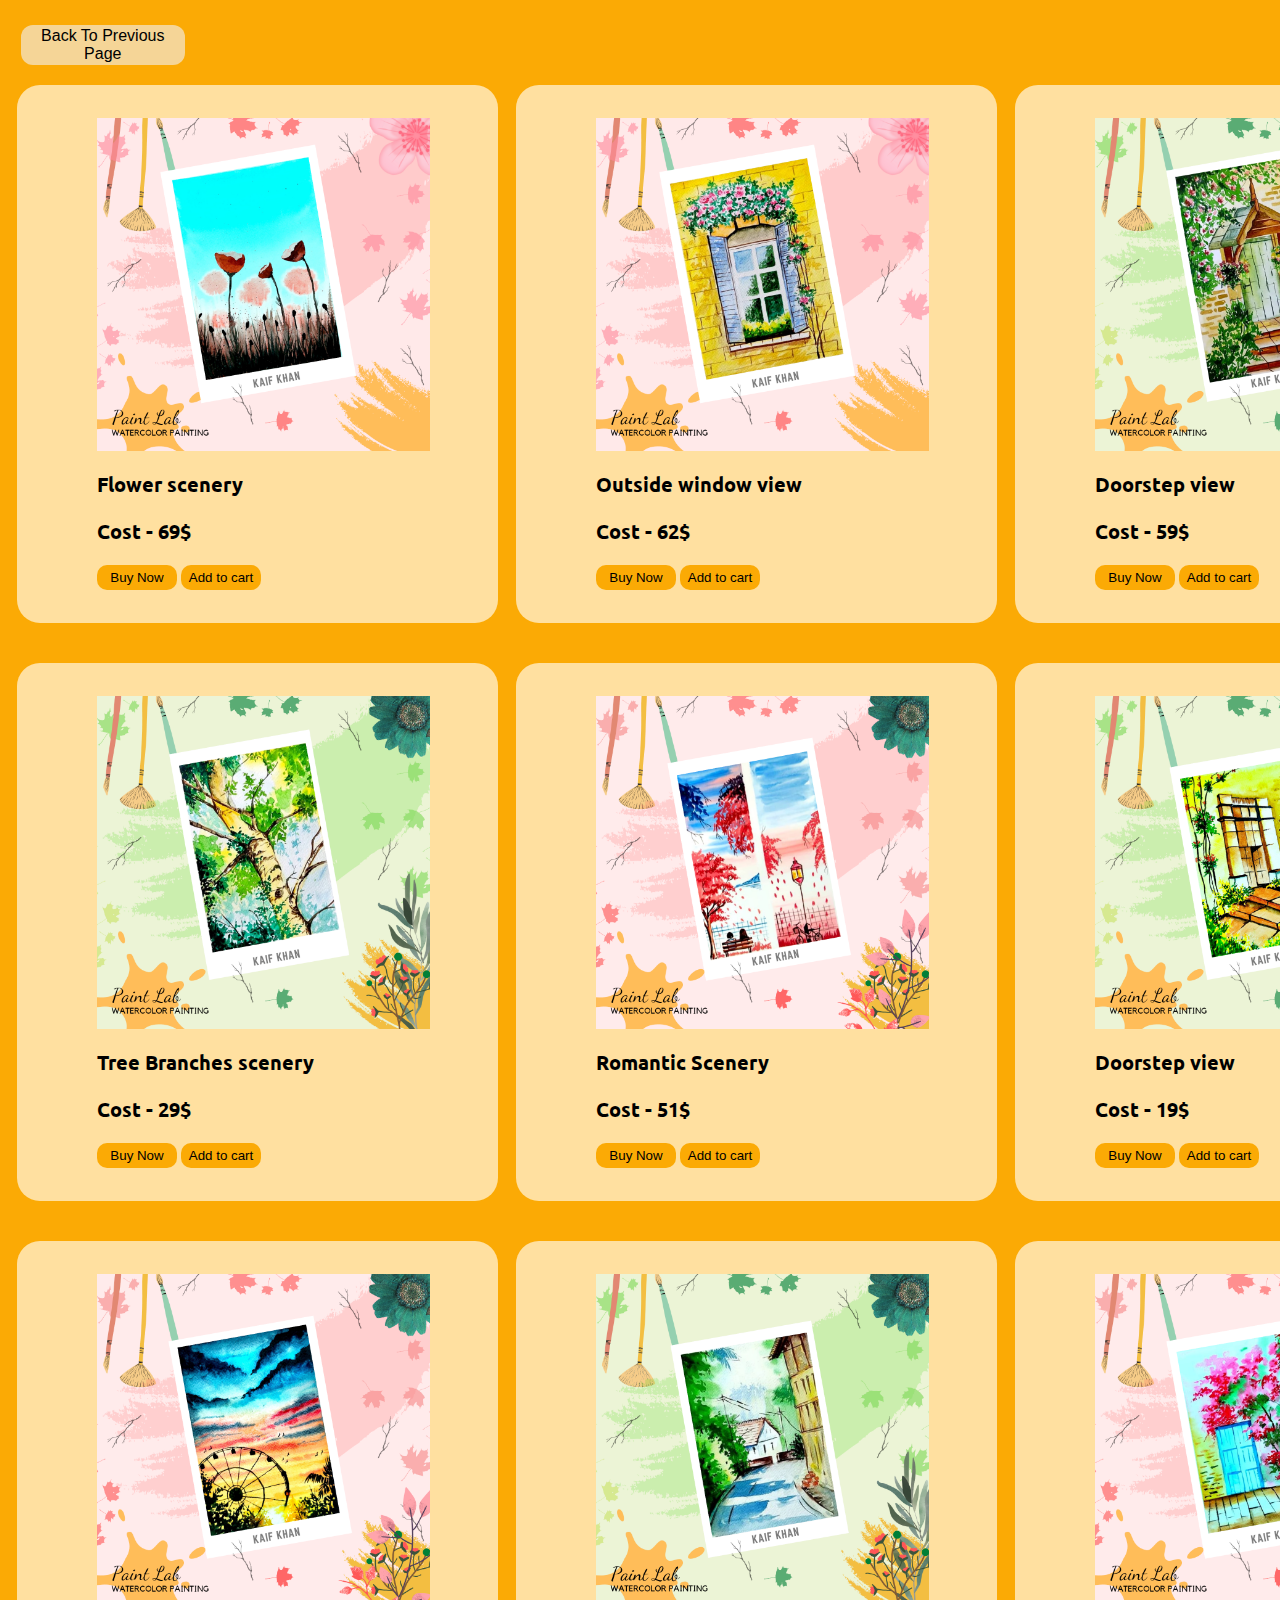
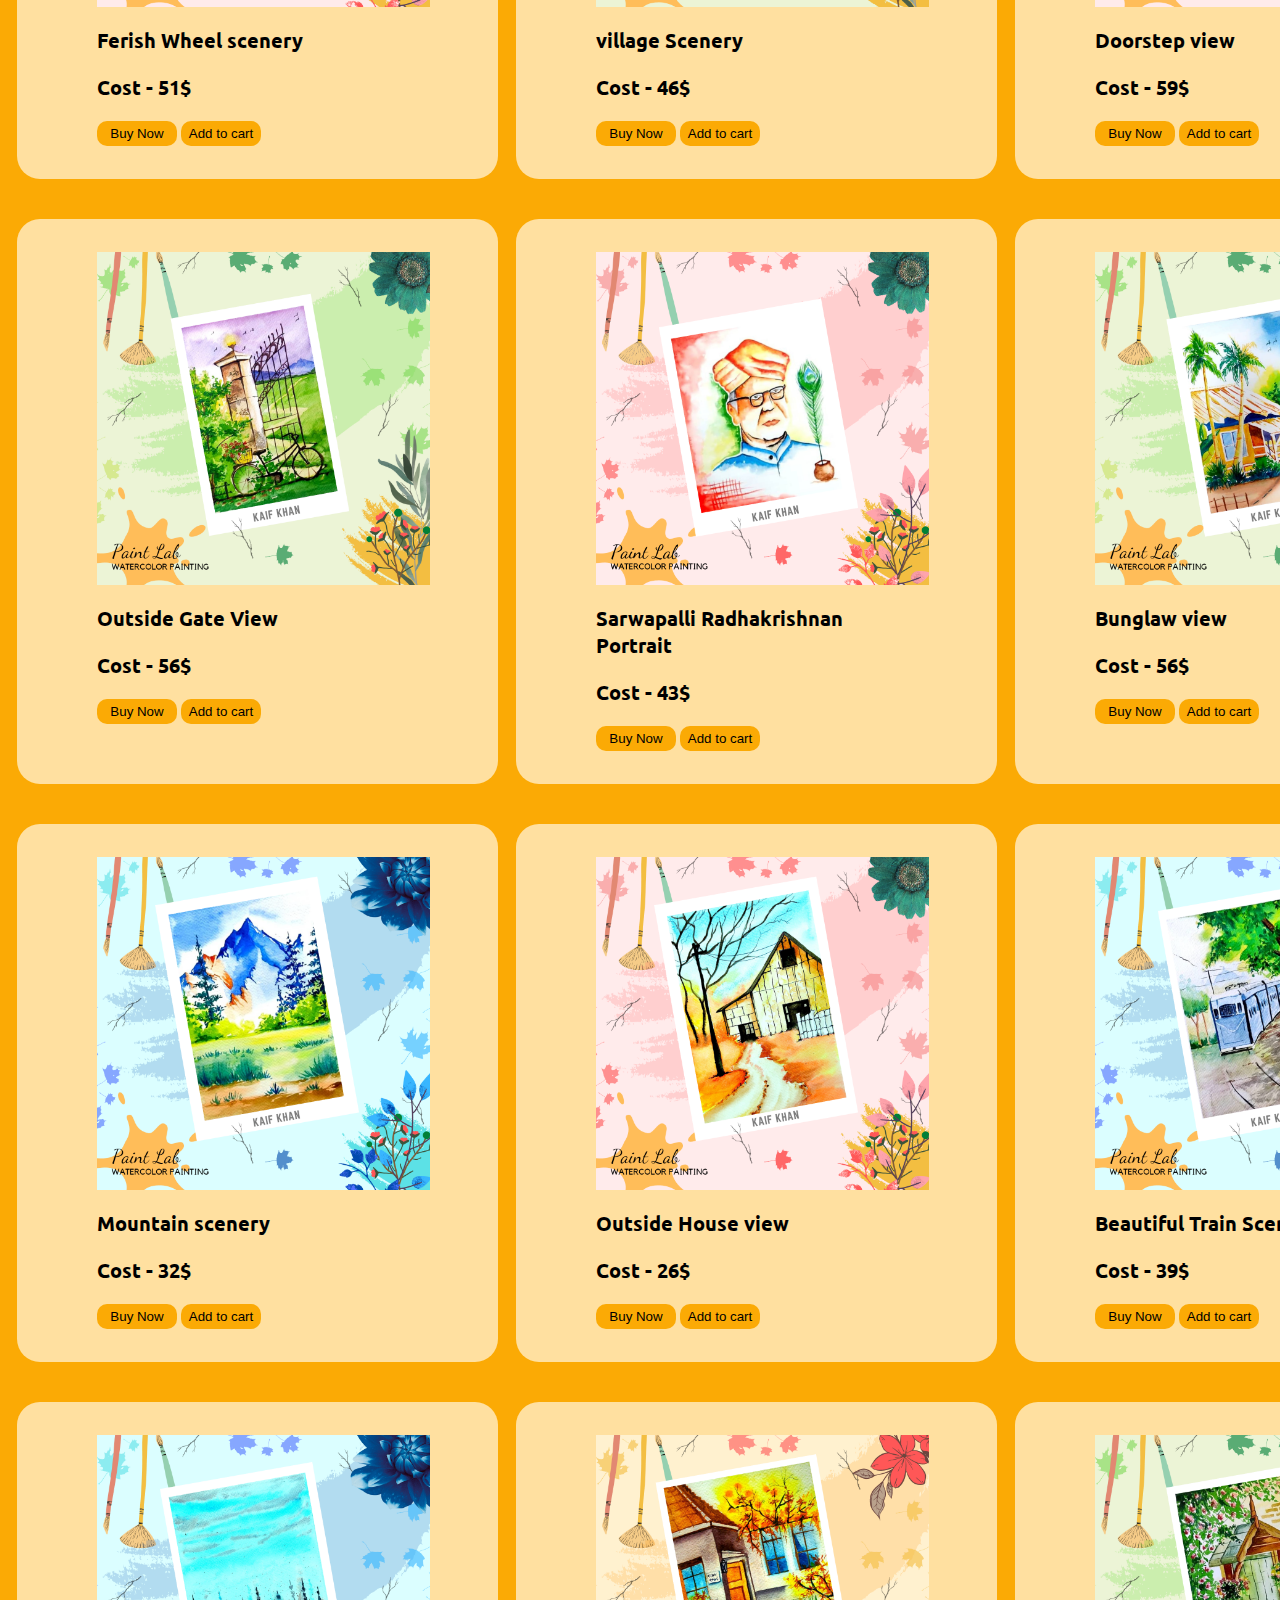
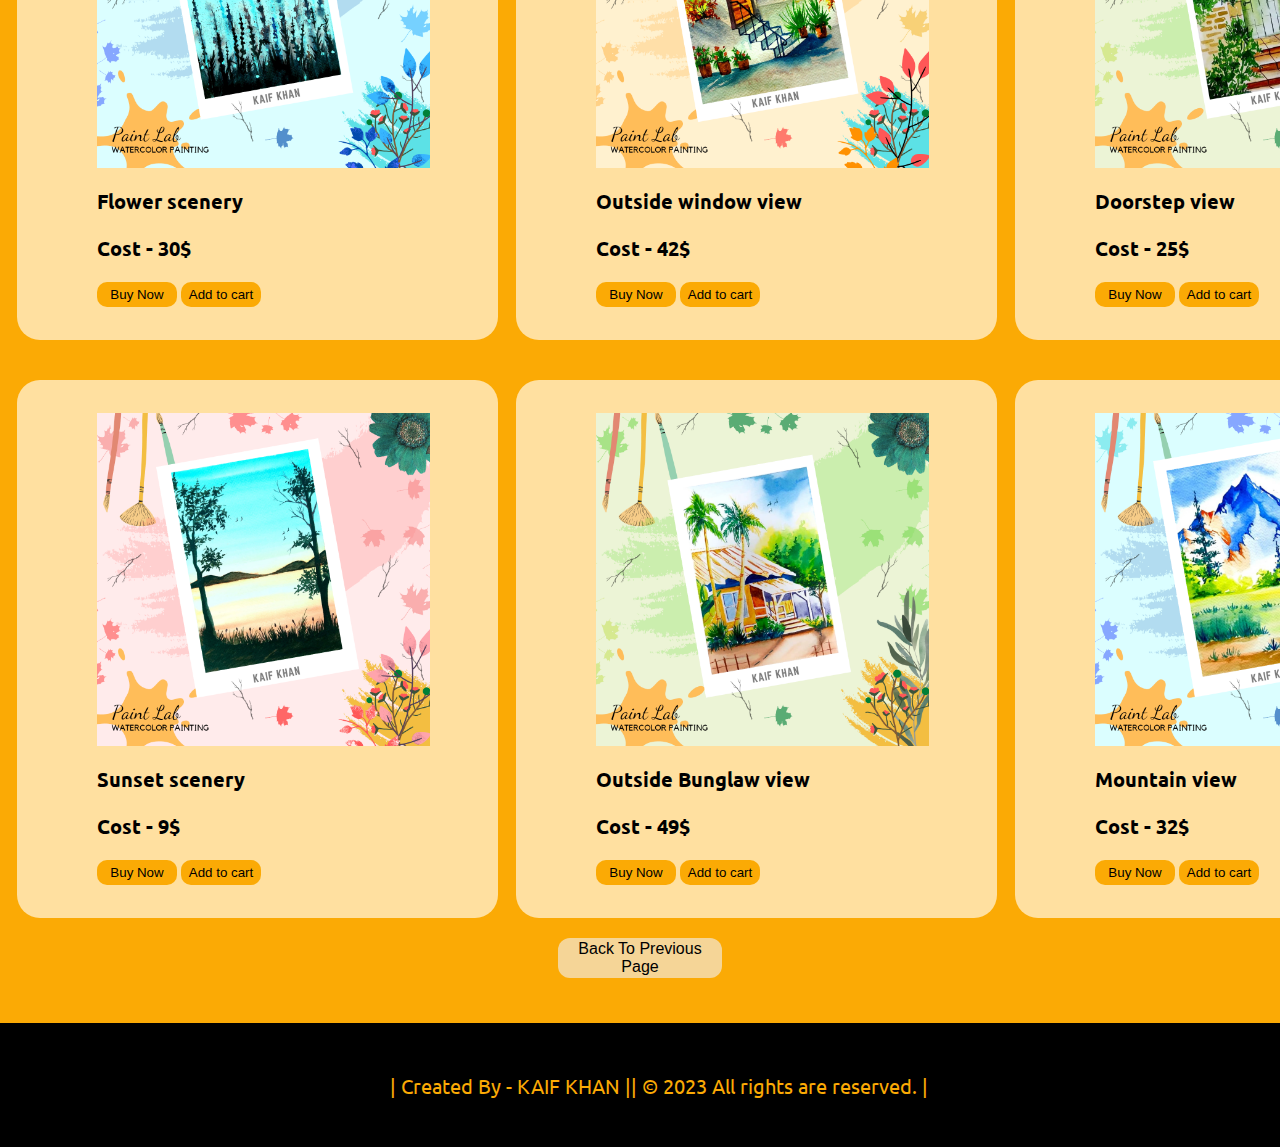
<file: 2ndpage.html>
<!DOCTYPE html>
<html lang="en">
<head>
    <meta charset="UTF-8">
    <meta http-equiv="X-UA-Compatible" content="IE=edge">
    <meta name="viewport" content="width=device-width, initial-scale=1.0">
    <link rel="stylesheet" href="2ndstylesheet.css">
    <link rel="preconnect" href="https://fonts.googleapis.com">
    <link rel="preconnect" href="https://fonts.gstatic.com" crossorigin>
    <link href="https://fonts.googleapis.com/css2?family=Ubuntu:wght@300&display=swap" rel="stylesheet">
    <title>Painting Store</title>
</head>
<body>
    
    <!-- back button  -->
    <div class="moreview" id="backbtn">
        <button class="more"><a href="index.html">Back To Previous Page</a></button>
    </div>
    
    <!-- products section  -->
    <section id="products">
        <div class="container">
            <div class="element">
                <div class="elements" id="product1">
                    <img src="export2.png" alt="">
                    <p>Flower scenery</p>
                    <p>Cost - 69$</p>
                    <button class="buybutton">Buy Now</button>
                    <button class="buybutton">Add to cart</button>
                </div>
                <div class="elements" id="product2">
                    <img src="export3.png" alt="">
                    <p>Outside window view</p>
                    <p>Cost - 62$</p>
                    <button class="buybutton">Buy Now</button>
                    <button class="buybutton">Add to cart</button>
                </div>
                <div class="elements" id="product3">
                    <img src="export4.png" alt="">
                    <p>Doorstep view</p>
                    <p>Cost - 59$</p>
                    <button class="buybutton">Buy Now</button>
                    <button class="buybutton">Add to cart</button>
                </div>
            </div>

            <div class="element">
                <div class="elements" id="product1">
                    <img src="export5.png" alt="">
                    <p>Tree Branches scenery</p>
                    <p>Cost - 29$</p>
                    <button class="buybutton">Buy Now</button>
                    <button class="buybutton">Add to cart</button>
                </div>
                <div class="elements" id="product2">
                    <img src="export10.png" alt="">
                    <p>Romantic Scenery</p>
                    <p>Cost - 51$</p>
                    <button class="buybutton">Buy Now</button>
                    <button class="buybutton">Add to cart</button>
                </div>
                <div class="elements" id="product3">
                    <img src="export6.png" alt="">
                    <p>Doorstep view</p>
                    <p>Cost - 19$</p>
                    <button class="buybutton">Buy Now</button>
                    <button class="buybutton">Add to cart</button>
                </div>
            </div>

            <div class="element">
                <div class="elements" id="product1">
                    <img src="export11.png" alt="">
                    <p>Ferish Wheel scenery</p>
                    <p>Cost - 51$</p>
                    <button class="buybutton">Buy Now</button>
                    <button class="buybutton">Add to cart</button>
                </div>
                <div class="elements" id="product2">
                    <img src="export7.png" alt="">
                    <p>village Scenery</p>
                    <p>Cost - 46$</p>
                    <button class="buybutton">Buy Now</button>
                    <button class="buybutton">Add to cart</button>
                </div>
                <div class="elements" id="product3">
                    <img src="export12.png" alt="">
                    <p>Doorstep view</p>
                    <p>Cost - 59$</p>
                    <button class="buybutton">Buy Now</button>
                    <button class="buybutton">Add to cart</button>
                </div>
            </div>

            <div class="element">
                <div class="elements" id="product1">
                    <img src="export8.png" alt="">
                    <p>Outside Gate View</p>
                    <p>Cost - 56$</p>
                    <button class="buybutton">Buy Now</button>
                    <button class="buybutton">Add to cart</button>
                </div>
                <div class="elements" id="product2">
                    <img src="export13.png" alt="">
                    <p>Sarwapalli Radhakrishnan Portrait</p>
                    <p>Cost - 43$</p>
                    <button class="buybutton">Buy Now</button>
                    <button class="buybutton">Add to cart</button>
                </div>
                <div class="elements" id="product3">
                    <img src="export9.png" alt="">
                    <p>Bunglaw view</p>
                    <p>Cost - 56$</p>
                    <button class="buybutton">Buy Now</button>
                    <button class="buybutton">Add to cart</button>
                </div>
            </div>

            <div class="element">
                <div class="elements" id="product1">
                    <img src="export16.png" alt="">
                    <p>Mountain scenery</p>
                    <p>Cost - 32$</p>
                    <button class="buybutton">Buy Now</button>
                    <button class="buybutton">Add to cart</button>
                </div>
                <div class="elements" id="product2">
                    <img src="export15.png" alt="">
                    <p>Outside House view</p>
                    <p>Cost - 26$</p>
                    <button class="buybutton">Buy Now</button>
                    <button class="buybutton">Add to cart</button>
                </div>
                <div class="elements" id="product3">
                    <img src="export17.png" alt="">
                    <p>Beautiful Train Scenery</p>
                    <p>Cost - 39$</p>
                    <button class="buybutton">Buy Now</button>
                    <button class="buybutton">Add to cart</button>
                </div>
            </div>

            <div class="element">
                <div class="elements" id="product1">
                    <img src="export19.png" alt="">
                    <p>Flower scenery</p>
                    <p>Cost - 30$</p>
                    <button class="buybutton">Buy Now</button>
                    <button class="buybutton">Add to cart</button>
                </div>
                <div class="elements" id="product2">
                    <img src="export20.png" alt="">
                    <p>Outside window view</p>
                    <p>Cost - 42$</p>
                    <button class="buybutton">Buy Now</button>
                    <button class="buybutton">Add to cart</button>
                </div>
                <div class="elements" id="product3">
                    <img src="export4.png" alt="">
                    <p>Doorstep view</p>
                    <p>Cost - 25$</p>
                    <button class="buybutton">Buy Now</button>
                    <button class="buybutton">Add to cart</button>
                </div>
            </div>

            <div class="element">
                <div class="elements" id="product1">
                    <img src="export14.png" alt="">
                    <p>Sunset scenery</p>
                    <p>Cost - 9$</p>
                    <button class="buybutton">Buy Now</button>
                    <button class="buybutton">Add to cart</button>
                </div>
                <div class="elements" id="product2">
                    <img src="export9.png" alt="">
                    <p>Outside Bunglaw view</p>
                    <p>Cost - 49$</p>
                    <button class="buybutton">Buy Now</button>
                    <button class="buybutton">Add to cart</button>
                </div>
                <div class="elements" id="product3">
                    <img src="export16.png" alt="">
                    <p>Mountain view</p>
                    <p>Cost - 32$</p>
                    <button class="buybutton">Buy Now</button>
                    <button class="buybutton">Add to cart</button>
                </div>
            </div>
        </div>
    </section>

    <!-- back button  -->
    <div class="moreview">
        <button class="more"><a href="index.html">Back To Previous Page</a></button>
    </div>

    <footer>
        <div class="footer">
            <span>| Created By - <a href="https://www.instagram.com/_kaif_khan_5566_/" target="_blank"><i
                class="fa fa-instagram" style="font-size:24px"></i>KAIF KHAN</a>
                || <span class="far fa-copyright"></span>&#169 2023 All rights are reserved. | </span>
        </div>           
    </footer>

</body>
</html>
</file>
<file: 2ndstylesheet.css>
html{
    background-color: #fbaa05;
    scroll-behavior: smooth;
    margin: 0%;
    padding: 0%;
}

/* back button styling  */
.moreview button{
    border: none;
    height: 40px;
    display: block;
    width: 13%;
    margin: auto;
    border-radius: 12px;
    background-color: #f5d597;
    font-size: medium;
}
.moreview button a{
    text-decoration: none;
    color:black;
}
.moreview button:hover{
    background-color: black;
    color: #f5d597;
}
.moreview button a:hover{
    color: #f5d597;
}
#backbtn button{
    margin-left: 1%;
    margin-top: 25px;
}


.elements{
    padding: 33px 80px;
    margin: 20px 9px;
    /* border: 3px solid black; */
    border: none;
    border-radius: 23px;
    background-color: #ffe0a0;
    width: 321px;
}

.element{
    box-sizing: border-box;
    display: flex;
}
.elements img{
    display: flex;
    width: 333px;
    height: fit-content;
}
.elements p{
    font-family: 'Ubuntu', sans-serif;
    font-size: 20px;
    font-weight: bold;
}
.buybutton{
    background-color: #fbaa05;
    border: none;
    width: 80px;
    height: 25px;
    color: black;
    border-radius: 10px;
}
.buybutton:hover ,  .moreview button:hover , .box button:hover{
    background-color: black;
    border: none;
    color: #fbaa05;
    cursor: pointer;
}

/* footer section styling */
.footer{
    font-family: 'Ubuntu', sans-serif;
    background-color: black;
    color: #fbaa05;
    font-size: 20px;
    /* border: 2px solid black; */
    padding: 47px 22px;
    margin: 45px 30px;
    text-align: center;
    margin-left: -1%;
    margin-right: -4%;
    margin-bottom: -10px;
    height: 30px;
}
.footer a{
    font-family: 'Ubuntu', sans-serif;
    text-decoration: none;
    color: #fbaa05;
}
.footer a:hover{
    color: red;
    cursor: pointer;
}
</file>
